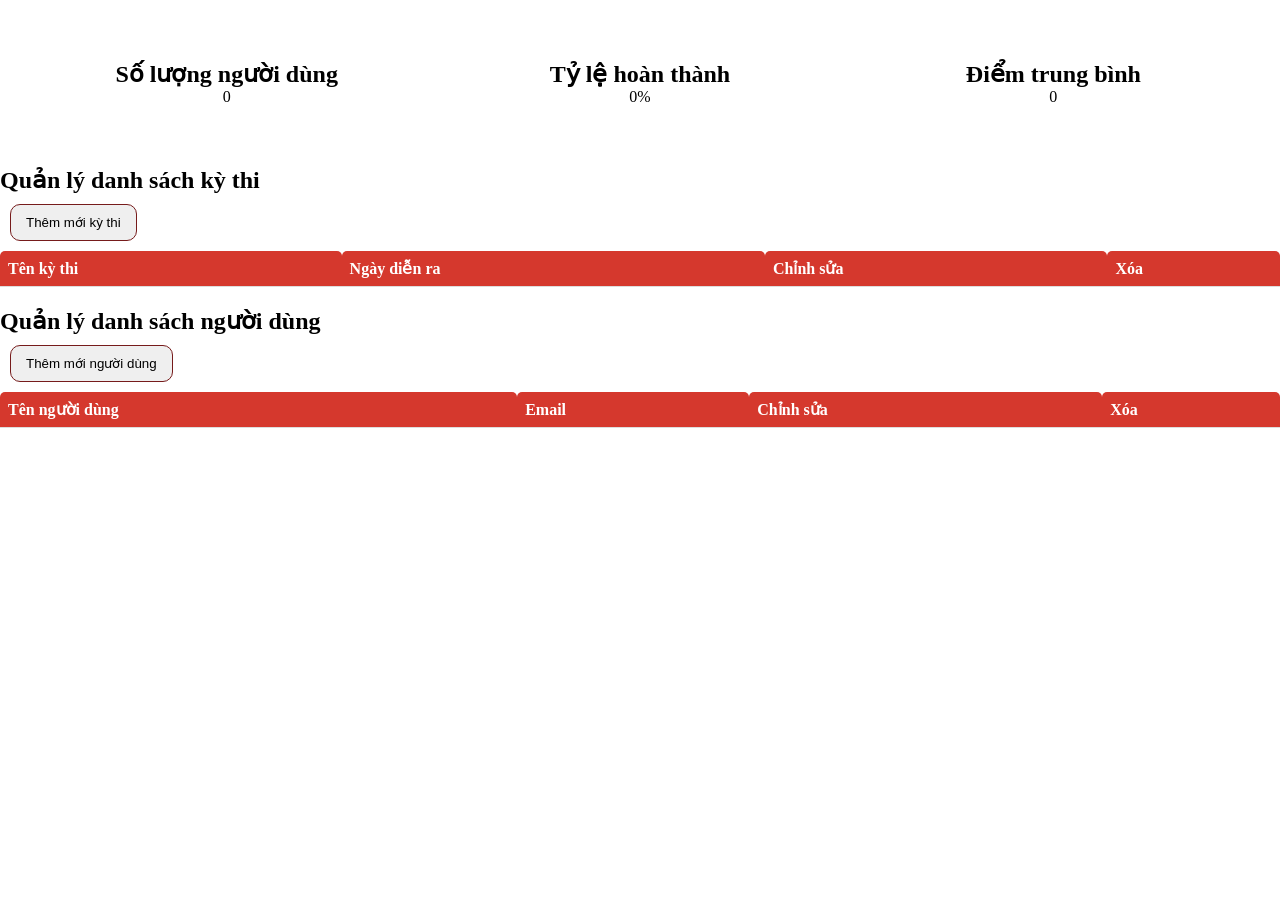
<file: FE/temp.html>
<!DOCTYPE html>
<html>

<head>
    <meta charset="utf-8">
    <link rel="stylesheet" href="./css/temp.css">

</head>

<body>
    <div class="page">
        <div class="grid-pane">
            <div class="grid-element">
                <h2>Số lượng người dùng</h2>
                <p id="userCount">0</p>
            </div>
            <div class="grid-element">
                <h2>Tỷ lệ hoàn thành</h2>
                <p id="completionRate">0%</p>
            </div>
            <div class="grid-element">
                <h2>Điểm trung bình</h2>
                <p id="averageScore">0</p>
            </div>
        </div>
        <div class="exam-list">
            <h2>Quản lý danh sách kỳ thi</h2>
            <button id="addExamButton">Thêm mới kỳ thi</button>
            <table id="examTable">
                <thead>
                    <tr>
                        <th>Tên kỳ thi</th>
                        <th>Ngày diễn ra</th>
                        <th>Chỉnh sửa</th>
                        <th>Xóa</th>
                    </tr>
                </thead>
                <tbody>
                    <!-- Dữ liệu kỳ thi sẽ được thêm vào đây -->
                </tbody>
            </table>
        </div>
        <div class="user-list">
            <h2>Quản lý danh sách người dùng</h2>
            <button id="addUserButton">Thêm mới người dùng</button>
            <table id="userTable">
                <thead>
                    <tr>
                        <th>Tên người dùng</th>
                        <th>Email</th>
                        <th>Chỉnh sửa</th>
                        <th>Xóa</th>
                    </tr>
                </thead>
                <tbody>
                    <!-- Dữ liệu người dùng sẽ được thêm vào đây -->
                </tbody>
            </table>
        </div>

        <!-- Đường dẫn tới JavaScript để xử lý logic -->

    </div>
    <script src="./js/script.js"></script>
</body>

</html>
</file>
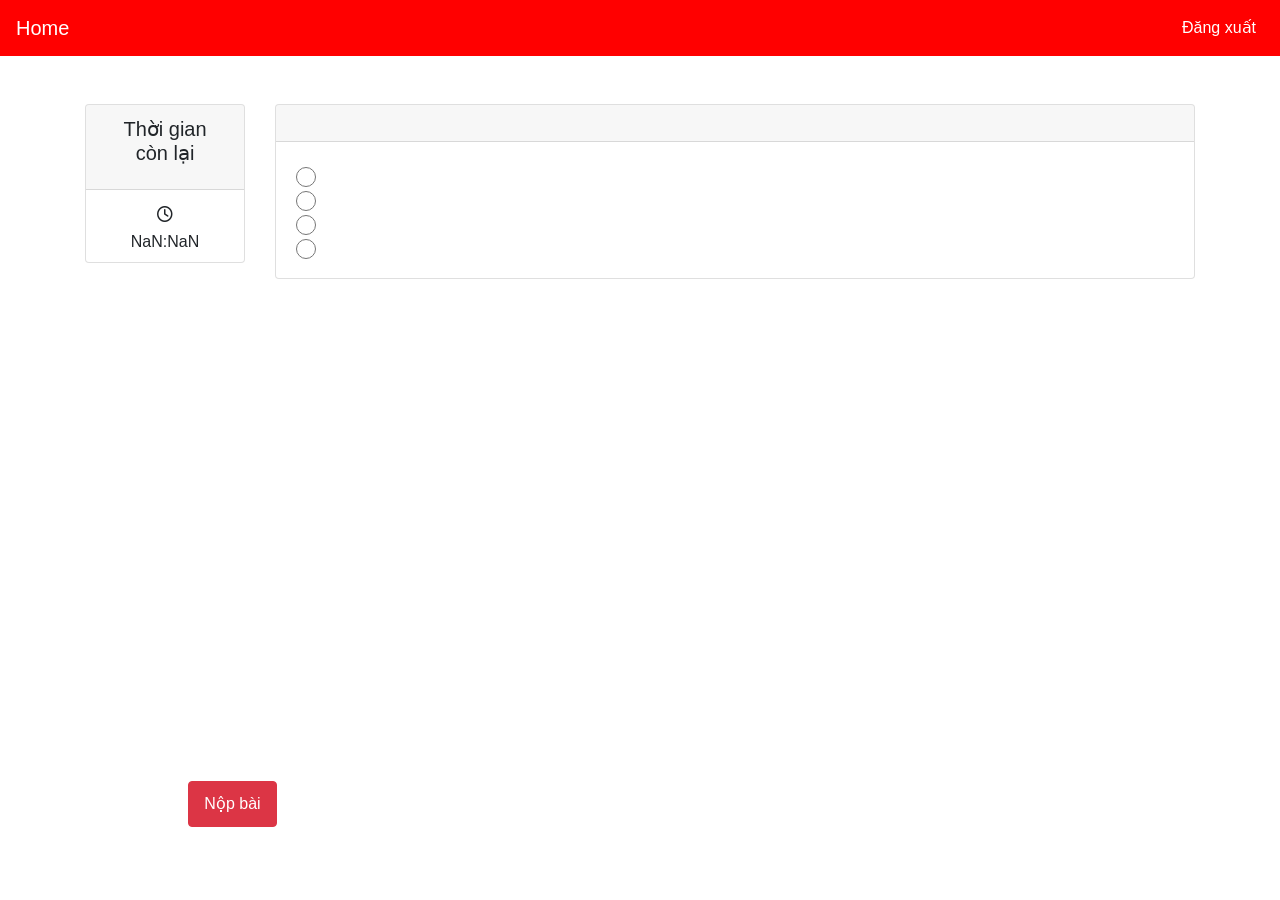
<file: backend/src/main/resources/templates/exam_detail.html>
<!DOCTYPE html>
<html lang="en" xmlns:th="http://www.thymeleaf.org">
<head>
    <meta charset="UTF-8">
    <meta name="viewport" content="width=device-width, initial-scale=1.0">
    <title>Exam Detail</title>
    <link href="https://stackpath.bootstrapcdn.com/bootstrap/4.5.2/css/bootstrap.min.css" rel="stylesheet">
	<link rel="stylesheet" href="https://cdnjs.cloudflare.com/ajax/libs/font-awesome/6.5.1/css/all.min.css" integrity="sha512-DTOQO9RWCH3ppGqcWaEA1BIZOC6xxalwEsw9c2QQeAIftl+Vegovlnee1c9QX4TctnWMn13TZye+giMm8e2LwA==" crossorigin="anonymous" referrerpolicy="no-referrer"/>
	<style>
	        .sticky-bottom {
	            position: fixed;
	            left: 0;
	            bottom: 0;
	            width: 22%;
	            background-color: white;
	            text-align: right;
	            padding: 25px 5px;
	            z-index: 1000;
	        }
	
	        .form-check-input {
	            width: 20px;
	            height: 20px;
				cursor:pointer;	
				padding-right: 10px;
	        }
	    </style>
</head>
<body>
	

    <nav class="navbar navbar-expand-lg navbar-light" style="background-color: rgb(255, 0, 0);">
        <a class="navbar-brand" th:href="@{/home}" style="color: white;">Home</a>
        <button class="navbar-toggler" type="button" data-toggle="collapse" data-target="#navbarNav" aria-controls="navbarNav" aria-expanded="false" aria-label="Toggle navigation">
            <span class="navbar-toggler-icon"></span>
        </button>
        <div class="collapse navbar-collapse" id="navbarNav">
            <ul class="navbar-nav ml-auto">
                <li class="nav-item">
					<a th:href="@{/logout}" class="nav-link" style="color: white;">Đăng xuất</a>
                </li>
            </ul>
        </div>
    </nav>
	<div class="container mt-5">
	    <div class="row">
			<div class="col-md-2">
			            <div class="sticky-top">
			                <div class="card mb-3">
			                    <div class="card-header text-center">
			                        <h5 class="card-title">Thời gian còn lại</h5>
			                    </div>
									<i class="fa-regular fa-clock text-center mt-3 mb-2" style="line-height: 100%;"></i>
			                        <div id="timer" class=" mb-2 text-center "></div>
			                </div>
			            </div>
			        </div>
					<input type="hidden" id="timeDuration" th:value="${exam.timeDuration}">

	        <div class="col-md-10">
				<form action="/submitExam" method="post" id="examForm" 	onsubmit="return confirmSubmit();">
				            <div th:each="question, questionIndex : ${questions}" th:count="*{questionCount}">
				                <div class="question card mb-3">
				                    <div class="card-header">
				                        <h5 class="card-title" th:text="'Câu ' + ${questionIndex.count} + ': ' + ${question.content}"></h5>
				                    </div>
				                    <div class="card-body">
				                        <div class="form-check">
				                            <input class="form-check-input" type="radio" th:id="'option-' + ${question.id} + '-1'" th:name="'question_' + ${question.id}" th:value="0" required />
				                            <label class="form-check-label ml-2 mt-1" th:for="'option-' + ${question.id} + '-1'" th:text="${question.answer1}"></label>
				                        </div>
				                        <div class="form-check">
				                            <input class="form-check-input" type="radio" th:id="'option-' + ${question.id} + '-2'" th:name="'question_' + ${question.id}" th:value="1" required />
				                            <label class="form-check-label ml-2 mt-1" th:for="'option-' + ${question.id} + '-2'" th:text="${question.answer2}"></label>
				                        </div>
				                        <div class="form-check">
				                            <input class="form-check-input" type="radio" th:id="'option-' + ${question.id} + '-3'" th:name="'question_' + ${question.id}" th:value="2" required />
				                            <label class="form-check-label ml-2 mt-1" th:for="'option-' + ${question.id} + '-3'" th:text="${question.answer3}"></label>
				                        </div>
				                        <div class="form-check">
				                            <input class="form-check-input" type="radio" th:id="'option-' + ${question.id} + '-4'" th:name="'question_' + ${question.id}" th:value="3" required />
				                            <label class="form-check-label ml-2 mt-1" th:for="'option-' + ${question.id} + '-4'" th:text="${question.answer4}"></label>
				                        </div>
				                    </div>
				                </div>
				            </div>
				            <div class="container mb-5 sticky-bottom">
				                <button type="submit" class="btn btn-danger" style="right:0; padding:10px 15px;">Nộp bài</button>
				            </div>
				        </form>
	        </div>
	    </div>
	</div>

	<script th:inline="javascript">
			function confirmSubmit() {
		            if(confirm("Are you sure you want to submit the exam?")){
						return true;
					}
					else return false;
		    }
			
			function updateTimer(displayElement) {
			    var timer = parseInt(document.getElementById("timeDuration").value)*60; 
			    var minutes, seconds;
			
			    setInterval(function () {
			        minutes = parseInt(timer / 60, 10);
			        seconds = parseInt(timer % 60, 10);
			
			        minutes = minutes < 10 ? "0" + minutes : minutes;
			        seconds = seconds < 10 ? "0" + seconds : seconds;
			
			        displayElement.textContent = minutes + ":" + seconds;
			
			        if (--timer < 0) {
			            clearInterval(timerInterval);
			            document.getElementById("examForm").submit();
			        }
			    }, 1000);
			}
			
			var timerDisplay = document.getElementById("timer");
			updateTimer(timerDisplay);

	    </script>
    <script src="https://code.jquery.com/jquery-3.5.1.slim.min.js"></script>
    <script src="https://cdn.jsdelivr.net/npm/popper.js@1.16.1/dist/umd/popper.min.js"></script>
    <script src="https://stackpath.bootstrapcdn.com/bootstrap/4.5.2/js/bootstrap.min.js"></script>
    
</body>
</html>
</file>
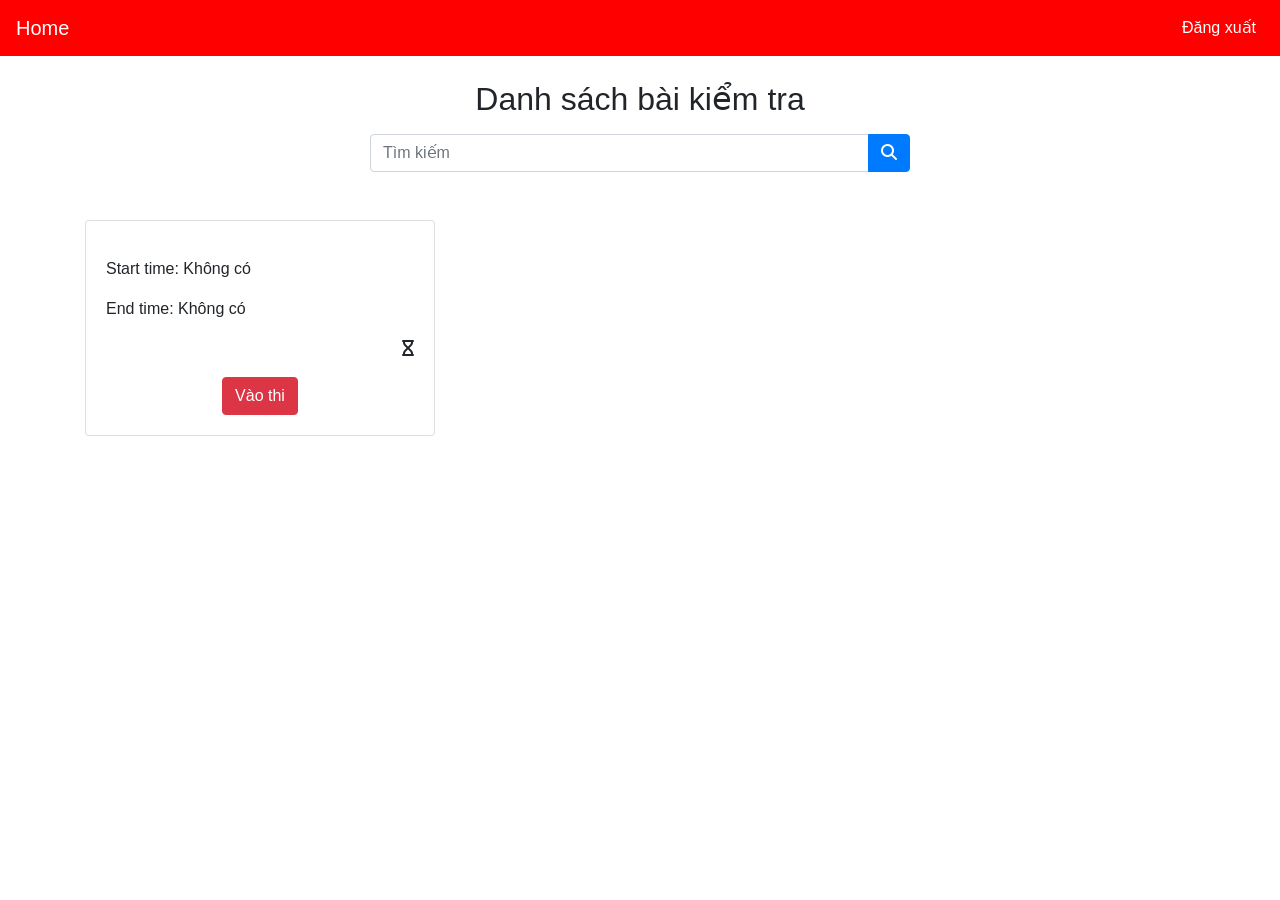
<file: backend/src/main/resources/templates/home.html>
<!DOCTYPE html>
<html lang="en" xmlns:th="http://www.thymeleaf.org">
<head>
    <meta charset="UTF-8">
    <meta name="viewport" content="width=device-width, initial-scale=1.0">
    <title>Danh sách bài kiểm tra</title>
    <link href="https://stackpath.bootstrapcdn.com/bootstrap/4.5.2/css/bootstrap.min.css" rel="stylesheet">
	<link rel="stylesheet" href="https://cdnjs.cloudflare.com/ajax/libs/font-awesome/6.5.1/css/all.min.css" integrity="sha512-DTOQO9RWCH3ppGqcWaEA1BIZOC6xxalwEsw9c2QQeAIftl+Vegovlnee1c9QX4TctnWMn13TZye+giMm8e2LwA==" crossorigin="anonymous" referrerpolicy="no-referrer"/>
	
</head>


<body>
	<style>
	    .locked-exam {
	        background-color: #f0f0f0;
	        cursor: not-allowed;
	        opacity: 0.5;
	    }
	
	    .center-content {
	        text-align: center;
	    }
	</style>
	<nav class="navbar navbar-expand-lg navbar-light" style="background-color: rgb(255, 0, 0);">
		    <a class="navbar-brand" href="#" style="color: white;">Home</a>
		    <button class="navbar-toggler" type="button" data-toggle="collapse" data-target="#navbarNav" aria-controls="navbarNav" aria-expanded="false" aria-label="Toggle navigation">
		        <span class="navbar-toggler-icon"></span>
		    </button>
		    <div class="collapse navbar-collapse" id="navbarNav">
		        <ul class="navbar-nav ml-auto">
		            <li class="nav-item">
						<a th:href="@{/login}" class="nav-link" style="color: white;">Đăng xuất</a>
		            </li>
		        </ul>
		    </div>
		</nav>
		<div class="container mt-4">
		    <h2 class="text-center">Danh sách bài kiểm tra</h2>
		    <div class="row mt-3 mb-5">
		        <div class="col-lg-6 offset-lg-3">
		            <div class="input-group">
		                <input type="text" id="searchInput" class="form-control" placeholder="Tìm kiếm">
		                <div class="input-group-append">
		                    <button class="btn btn-primary" type="button">
		                        <i class="fa-solid fa-magnifying-glass"></i>
		                    </button>
		                </div>
		            </div>
		        </div>
		    </div>
		
		    <div class="row">
		        <div th:each="exam : ${exams}" class="col-lg-4 mb-3 exam"> 
		            <div class="card" 					th:classappend="${not exam.type} ? 'locked-exam' : ''">
		                <div class="card-body">
		                    <h5 class="card-title center-content" th:text="${exam.name}"></h5>
		                    <p class="card-text" th:text="${exam.description}"></p>
		                    <p class="card-text">
		                        Start time:
		                        <span th:if="${exam.startTime != null}" th:text="${exam.startTime}"></span>
		                        <span th:unless="${exam.startTime != null}">Không có</span>
		                    </p>
		                    <p class="card-text">
		                        End time:
		                        <span th:if="${exam.endTime != null}" th:text="${exam.endTime}"></span>
		                        <span th:unless="${exam.endTime != null}">Không có</span>
		                    </p>
		                    <p class="card-text text-right">
		                        <i class="fa-solid fa-hourglass"></i>
		                        <span th:text="'Thời gian: ' + ${exam.timeDuration} + ' phút'"></span>
		                    </p>
		                    <div th:if="${not exam.type}">
		                        
		                    </div>
		                    <div th:unless="${not exam.type}">
		                        <div class="center-content">
		                            <a th:href="@{'/exam_detail/' + ${exam.id}}" class="btn btn-danger">Vào thi</a>
		                        </div>
		                    </div>
		                </div>
		            </div>
		        </div>
		    </div>
		</div>
		
		<script>
		    document.addEventListener("DOMContentLoaded", function () {
		        const searchInput = document.getElementById("searchInput");
		        const exams = document.querySelectorAll(".exam");
		
		        searchInput.addEventListener("input", function () {
		            const query = this.value.trim().toLowerCase();
		
		            exams.forEach(function (exam) {
		                const examName = exam.querySelector(".card-title").textContent.trim().toLowerCase();
		                const totalQuestions = exam.querySelector(".card-text").textContent.trim().toLowerCase();
		
		                if (examName.includes(query) || totalQuestions.includes(query)) {
		                    exam.style.display = "";
		                } else {
		                    exam.style.display = "none";
		                }
		            });
		        });
		    });
		</script>

    <script src="https://code.jquery.com/jquery-3.5.1.slim.min.js"></script>
    <script src="https://cdn.jsdelivr.net/npm/popper.js@1.16.1/dist/umd/popper.min.js"></script>
    <script src="https://stackpath.bootstrapcdn.com/bootstrap/4.5.2/js/bootstrap.min.js"></script>
</body>
</html>
</file>
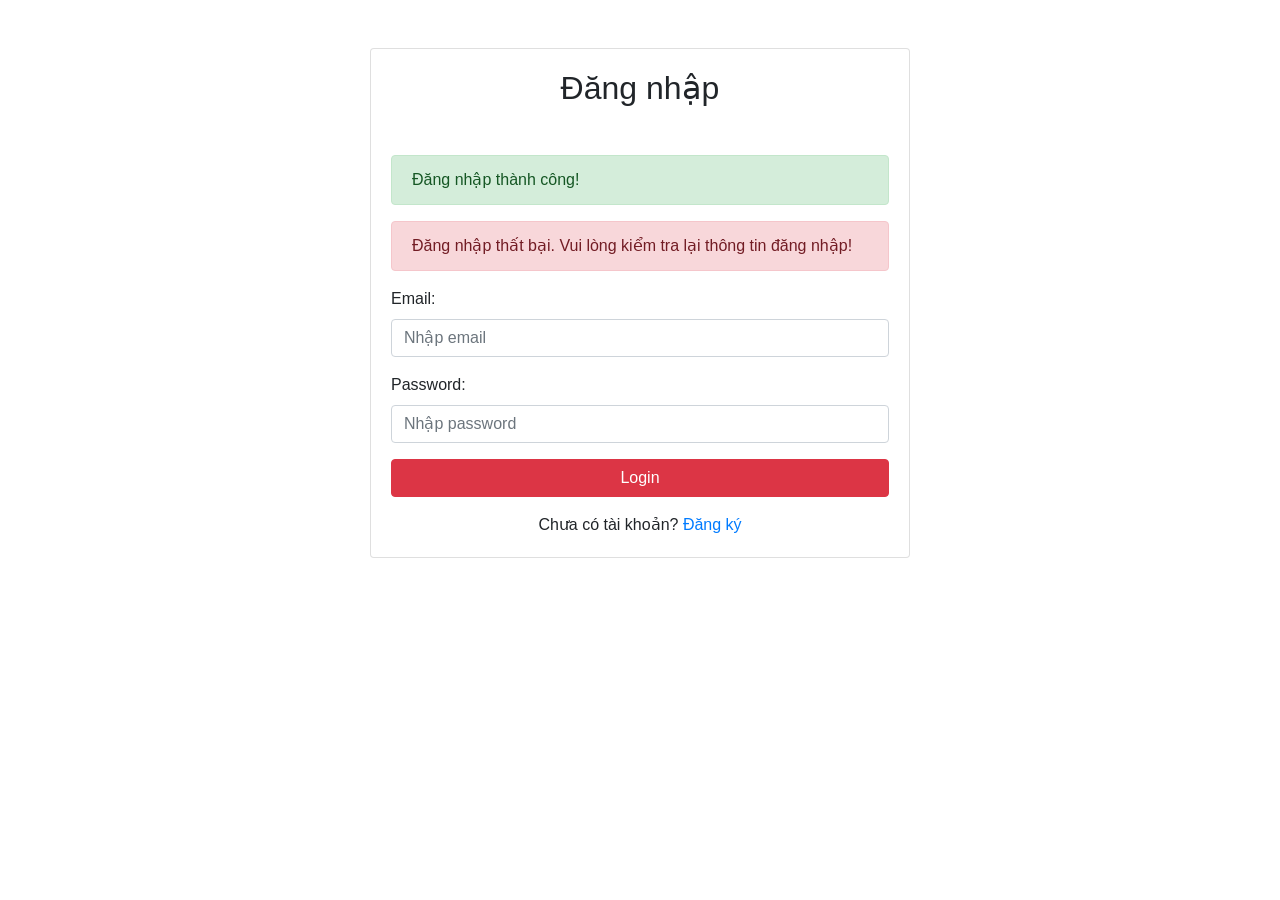
<file: backend/src/main/resources/templates/login.html>
<!DOCTYPE html>
<html lang="en" xmlns:th="http://www.thymeleaf.org">
<head>
    <meta charset="UTF-8">
    <meta name="viewport" content="width=device-width, initial-scale=1.0">
    <title>Login</title>
    <!-- Bootstrap CSS -->
    <link rel="stylesheet" href="https://maxcdn.bootstrapcdn.com/bootstrap/4.5.2/css/bootstrap.min.css">
</head>
<body>

<div class="container mt-5">
    <div class="row justify-content-center">
        <div class="col-md-6">
            <div class="card">
                <div class="card-body">
                    <h2 class="card-title text-center mb-5">Đăng nhập</h2>
					<div th:if="${loginSuccess}" class="alert alert-success" role="alert">
					                        Đăng nhập thành công!
					                    </div>
					                    <div th:if="${loginError}" class="alert alert-danger" role="alert">
					                        Đăng nhập thất bại. Vui lòng kiểm tra lại thông tin đăng nhập!
					                    </div>
                    <form th:action="@{/login}" method="post" th:object="${user}">
                        <div class="form-group">
                            <label for="email">Email:</label>
                            <input type="email" class="form-control" id="email" name="email" th:field="*{email}" placeholder="Nhập email" required>
                        </div>
                        <div class="form-group">
                            <label for="password">Password:</label>
                            <input type="password" class="form-control" id="password" name="password" th:field="*{password}" placeholder="Nhập password" required>
                        </div>
                        <button type="submit" class="btn btn-danger btn-block">Login</button>
                    </form>
                    <p class="card-text text-center mt-3">Chưa có tài khoản? <a href="/register">Đăng ký</a></p>
                </div>
            </div>
        </div>
    </div>
</div>

</body>
</html>
</file>
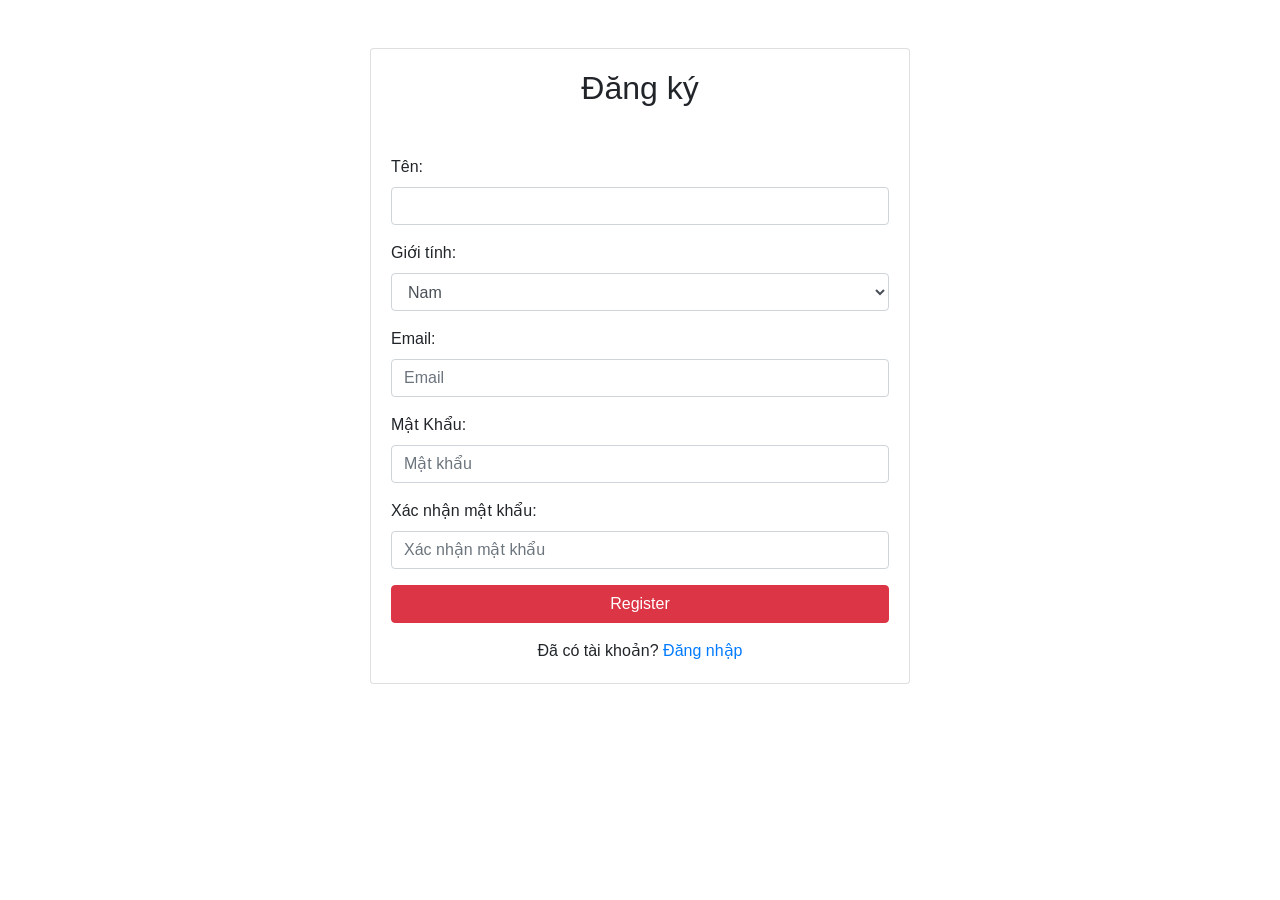
<file: backend/src/main/resources/templates/register.html>
<!DOCTYPE html>
<html lang="en" xmlns:th="http://www.thymeleaf.org">
<head>
    <meta charset="UTF-8">
    <meta name="viewport" content="width=device-width, initial-scale=1.0">
    <title>User Registration</title>
    <!-- Bootstrap CSS -->
    <link rel="stylesheet" href="https://maxcdn.bootstrapcdn.com/bootstrap/4.5.2/css/bootstrap.min.css">
</head>
<body>

<div class="container mt-5">
    <div class="row justify-content-center">
        <div class="col-md-6">
            <div class="card">
                <div class="card-body">
                    <h2 class="card-title text-center mb-5">Đăng ký</h2>
                    
					<form id="registrationForm" th:action="@{/register}" method="post" th:object="${user}">

                        <div class="form-group">
                            <label for="name">Tên:</label>
                            <input type="text" class="form-control" id="name" name="name" th:field="*{name}" placeholder="" required>
                        </div>
                        <div class="form-group">
                            <label for="gender">Giới tính:</label>
                            <select class="form-control" id="gender" name="gender" th:field="*{gender}" required>
                                <option value="true">Nam</option>
                                <option value="false">Nữ</option>
                            </select>
                        </div>
                        <div class="form-group">
                            <label for="email">Email:</label>
                            <input type="email" class="form-control" id="email" name="email" th:field="*{email}" placeholder="Email" required>
                        </div>
                        <div class="form-group">
                            <label for="password">Mật Khẩu:</label>
                            <input type="password" class="form-control" id="password" name="password" th:field="*{password}" placeholder="Mật khẩu" required>
                        </div>
						<div class="form-group">
						    <label for="confirmPassword">Xác nhận mật khẩu:</label>
						    <input type="password" class="form-control" id="confirmPassword" name="confirmPassword" placeholder="Xác nhận mật khẩu" required>
						    <div id="passwordError" class="text-danger"></div> 
						</div>
                        <button type="submit" class="btn btn-danger btn-block">Register</button>
						<p class="card-text text-center mt-3">Đã có tài khoản? <a href="/login">Đăng nhập</a></p>
                    </form>
                </div>
            </div>
        </div>
    </div>
</div>
<script th:inline="javascript">
    /*<![CDATA[*/

    function validatePassword() {
        var password = document.getElementById("password").value;
        var confirmPassword = document.getElementById("confirmPassword").value;
        var errorDiv = document.getElementById("passwordError");
        
        if (password !== confirmPassword) {
            errorDiv.innerHTML = "Xác nhận mật khẩu không trùng khớp";
            return false;
        } else {
            errorDiv.innerHTML = ""; 
            return true;
        }
    }

    document.addEventListener("DOMContentLoaded", function () {
        var form = document.getElementById("registrationForm");
        form.addEventListener("submit", function (event) {
            if (!validatePassword()) {
                event.preventDefault(); 
            }
        });
    });

    /*]]>*/
</script>

</body>
</html>
</file>
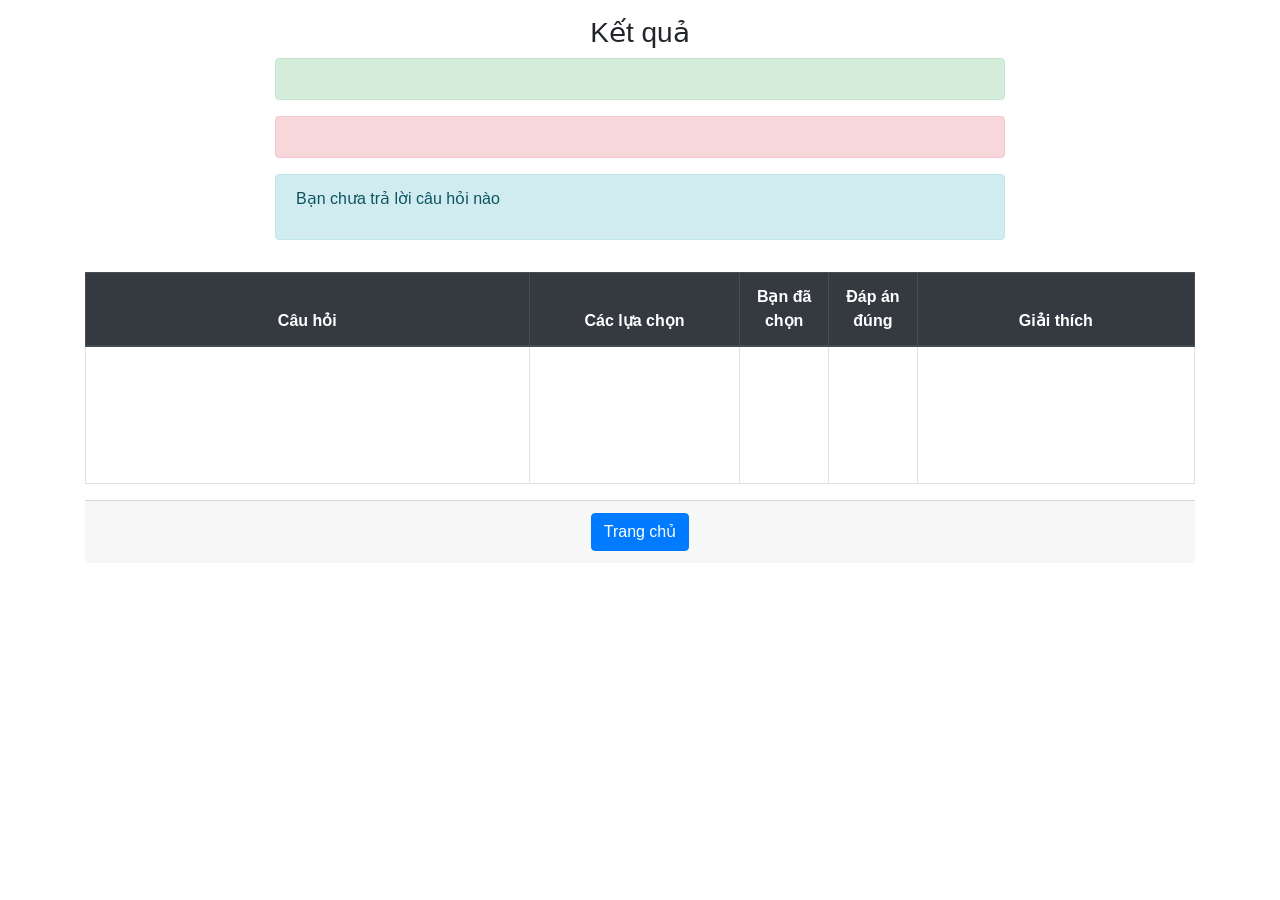
<file: backend/src/main/resources/templates/result.html>
<!DOCTYPE html>
<html lang="en" xmlns:th="http://www.thymeleaf.org">
<head>
    <meta charset="UTF-8">
    <meta name="viewport" content="width=device-width, initial-scale=1.0">
    <title>Exam Result</title>
    <link href="https://stackpath.bootstrapcdn.com/bootstrap/4.5.2/css/bootstrap.min.css" rel="stylesheet">
</head>
<body>
    <div class="container mt-3">
        <div class="row">
            <div class="col-md-8 offset-md-2">
                        <h3 class="title text-center">Kết quả</h3>
                        <div class="alert alert-success" th:if="${correctAnswers > 0}">
                            <p th:text="'Số câu đúng: ' + ${correctAnswers}"></p>
                        </div>
                        <div class="alert alert-danger" th:if="${wrongAnswers > 0}">
                            <p th:text="'Số câu sai: ' + ${wrongAnswers}"></p>
                        </div>
                        <div class="alert alert-info" th:if="${correctAnswers == 0 && wrongAnswers == 0}">
                            <p>Bạn chưa trả lời câu hỏi nào</p>
                </div>
                    
            </div>
			<div class="container mt-3">
				    <style>
				        .selected-correct-answer {
				            background-color: #c8e6c9; 
				        }
						.selected-wrong-answer {
						            background-color: #ffcdd2;
						        }
				    </style>
					<table class="table table-bordered">
					    <thead class="thead-dark text-center">
							<tr>
							            <th scope="col" style="width: 40%;">Câu hỏi</th>
							            <th scope="col" style="width: 19%;">Các lựa chọn</th>
							            <th scope="col" style="width: 8%;">Bạn đã chọn</th>
							            <th scope="col" style="width: 8%;">Đáp án đúng</th>
							            <th scope="col" style="width: 25%;">Giải thích</th>
							</tr>
					    </thead>
					    <tbody>
					        <tr th:each="question, questionIndex : ${questions}">
					            <td th:text="${question.content}"></td>
					            <td>
					                <ul class="list-unstyled">
					                    <li><label class="form-check-label" th:text="'0. '+ ${question.answer1}"></label></li>
					                    <li><label class="form-check-label" th:text="'1. '+${question.answer2}"></label></li>
					                    <li><label class="form-check-label" th:text="'2. '+${question.answer3}"></label></li>
					                    <li><label class="form-check-label" th:text="'3. '+${question.answer4}"></label></li>
					                </ul>
					            </td>
					            <td th:class="${userAnswers[questionIndex.index + 1] == question.rightAnswer} ? 'selected-correct-answer' : 'selected-wrong-answer'">
					                <span th:text="${userAnswers[questionIndex.index + 1]}"></span>
					            </td>
					            <td	th:class="${userAnswers[questionIndex.index + 1] == question.rightAnswer} ? 'selected-correct-answer' : 'selected-wrong-answer'" th:text="${question.rightAnswer}"></td	>
								<td th:text="${question.explain}"></td>
					        </tr>
					    </tbody>
					</table>

			</div>

        </div>
		<div class="card-footer text-center">
			<a href="/home" class="btn btn-primary">Trang chủ</a>

        </div>
    </div>
</body>
</html>
</file>
<file: FE/css/temp.css>
/* CSS cho lưới grid-pane */
*{
    margin: 0;
    padding: 0;
    
}

.grid-pane {
    display: grid;
    grid-template-columns: repeat(3, 1fr);
    grid-gap: 20px;
    margin-bottom: 20px;
    margin: 30px;
    text-align: center;

    border-radius: 10px;
    border-color: black;
    
}

/* CSS cho vùng quản lý danh sách kỳ thi */
.exam-list {
    margin-bottom: 20px;
}

/* CSS cho bảng danh sách kỳ thi */
table {
    width: 100%;
    border-collapse: collapse;
    text-align: center;
    background-color: white;
}

th{
    background-color: #d5382d;
    color: #ffffff;
    border-radius: 5px 5px 0px 0px;
}

th, td {
    padding: 8px;
    text-align: left;
    border-bottom: 1px solid #ddd;
}


/* CSS cho nút chỉnh sửa và xóa */
.edit-button, .delete-button {
    /* padding: 6px 10px; */
    border: none;
    background-color: #4CAF50;
    color: white;
    cursor: pointer;
}

.delete-button {
    background-color: #f44336;
}
.grid-element{
    background-color: white;
    border-radius: 10px;
    padding: 30px;
}

button{
    border-radius: 10px;
    border: 1px #761b1b solid ;
    padding: 10px 15px;
    margin: 10px;
}
</file>
